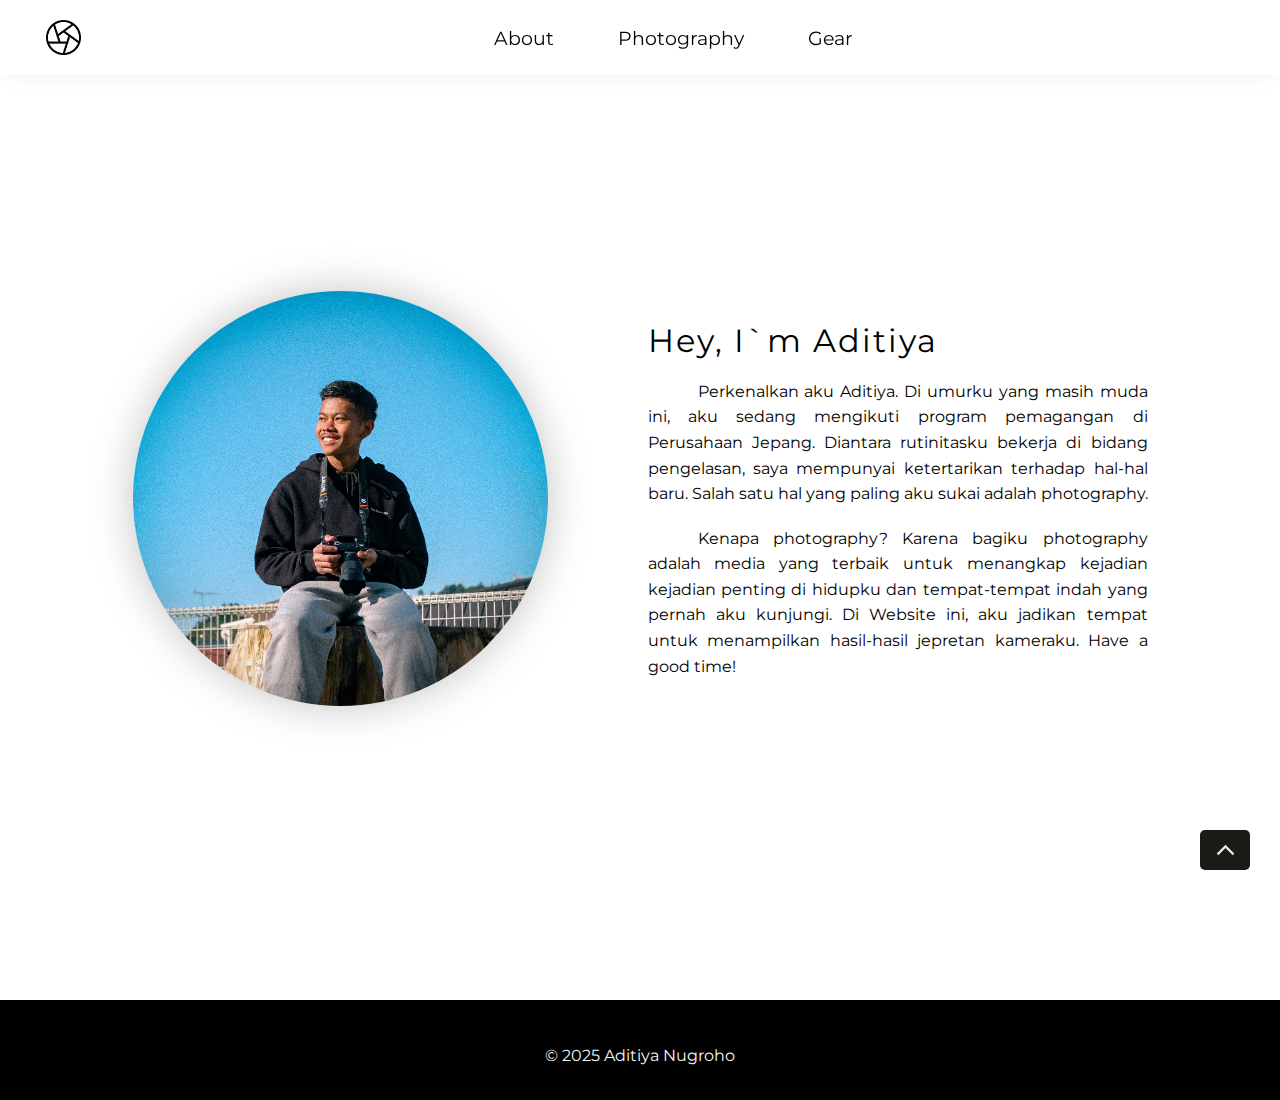
<file: about.html>
<!DOCTYPE html>
<html lang="en">
  <head>
    <meta charset="UTF-8" />
    <meta name="viewport" content="width=device-width, initial-scale=1.0" />
    <title>Aditiya Nugroho</title>
 
    <!-- Styling -->
    <link rel="stylesheet" href="assets/styles/style.css" />

    <!-- Google Font -->
    <link rel="preconnect" href="https://fonts.googleapis.com" />
    <link rel="preconnect" href="https://fonts.gstatic.com" crossorigin />
    <link
      href="https://fonts.googleapis.com/css2?family=Montserrat:ital,wght@0,100..900;1,100..900&display=swap"
      rel="stylesheet"
    />

    <!-- Contact Icon -->
    <link rel="stylesheet" href="https://cdnjs.cloudflare.com/ajax/libs/font-awesome/6.7.1/css/all.min.css" integrity="sha512-5Hs3dF2AEPkpNAR7UiOHba+lRSJNeM2ECkwxUIxC1Q/FLycGTbNapWXB4tP889k5T5Ju8fs4b1P5z/iB4nMfSQ==" crossorigin="anonymous" referrerpolicy="no-referrer" />

    <!-- Favicon -->
     <link rel="shortcut icon" href="assets/images/favicon.png" type="image/x-icon">
  </head>
  <body>

    <header>
      <nav>
        <input type="checkbox" id="sidebar-active">
        <label for="sidebar-active" class="open-sidebar-button">
          <svg xmlns="http://www.w3.org/2000/svg" height="32px" viewBox="0 -960 960 960" width="32px" fill="#000000"><path d="M120-240v-66.67h720V-240H120Zm0-206.67v-66.66h720v66.66H120Zm0-206.66V-720h720v66.67H120Z"/></svg>
        </label>
  
        <label id="overlay" for="sidebar-active"></label>
  
        <div class="nav-logo" id="nav-logo">
          <a href="index.html">
            <img src="assets/images/diaphragm.png" alt="" width="35px">
          </a>
        </div>
  
        <div class="link-container">
            <label for="sidebar-active" class="close-sidebar-button">
              <svg xmlns="http://www.w3.org/2000/svg" height="32px" viewBox="0 -960 960 960" width="32px" fill="#000000"><path d="m251.33-204.67-46.66-46.66L433.33-480 204.67-708.67l46.66-46.66L480-526.67l228.67-228.66 46.66 46.66L526.67-480l228.66 228.67-46.66 46.66L480-433.33 251.33-204.67Z"/></svg>
            </label>
            <a href="about.html">About</a>
            <a href="photography.html">Photography</a>
            <a href="gear.html">Gear</a>
        </div>
      </nav>
    </header>

    <main id="top">
      <div class="content" >
        <div class="content-about" id="content-about">
          <div class="about-image">
            <img src="assets/images/profile-image.jpg" alt="Profile Image" />
          </div>
          <div class="about-description">
            <h1>Hey, I`m Aditiya</h1>
            <br />
            <p>
              Perkenalkan aku Aditiya. Di umurku yang masih muda ini, aku sedang mengikuti program pemagangan di Perusahaan Jepang.
              Diantara rutinitasku bekerja di bidang pengelasan, saya mempunyai ketertarikan terhadap hal-hal baru. Salah satu hal yang 
              paling aku sukai adalah photography.
            </p> <br>
            <p>
              Kenapa photography? Karena bagiku photography adalah media yang terbaik untuk menangkap kejadian kejadian penting di hidupku dan tempat-tempat indah yang pernah aku kunjungi.
              Di Website ini, aku jadikan tempat untuk menampilkan hasil-hasil jepretan kameraku. Have a good time!
            </p>
          </div>
        </div>
      <div class="scrollTop">
        <a href="#top"><svg xmlns="http://www.w3.org/2000/svg" height="35px" viewBox="0 -960 960 960" width="35px" fill="#e8eaed"><path d="m282-353-42-42 240-240 240 240-42 42-198-198-198 198Z"/></svg></a>
      </div>
    </main>

    <footer>
      <div class="footer">
        <div class="contact">
          <a href="https://www.instagram.com/egonyaadit/" target="_blank">
            <i class="fa-brands fa-instagram"></i>
          </a>
          <!-- <a href="mailto:nugroho0845@gmail.com" target="_blank">
            <i class="fa-regular fa-envelope"></i>
          </a> -->
        </div>
        <p>&copy; 2025 Aditiya Nugroho</p>
      </div>
    </footer>
  </body>
</html>
</file>
<file: assets/styles/style.css>
*,
*::before,
*::after {
  box-sizing: border-box;
  margin: 0;
  padding: 0;
  scroll-behavior: smooth;
}

body {
  font-family: "Montserrat", sans-serif;
  height: 100vh;

  display: flex;
  flex-direction: column;
}

/* Navigation Bar */
nav {
  height: 75px;
  width: 100%;
  background-color: white;
  display: flex;
  position: fixed;
  justify-content: center;
  align-items: center; 
  box-shadow:  0px 0px 20px rgba(0, 0, 0, .06);
  animation: slide-down 0.4s ease-out;
  z-index: 10;
}

#navbar-container {
  background-color: transparent;
}

@keyframes slide-down {
  0% {
    opacity: 0;
    transform: translateY(-100px);
  }
  100% {
    opacity: 0.9;
    transform: translateY(-0);
  }
}

.link-container {
  height: 100%;
  width: 100%;
  display: flex;
  flex-direction: row;
  align-items: center;
  justify-content: center;
  gap: 2rem;
}

nav a {
  height: 100%;
  padding: 0.5rem 1rem;
  display: flex;
  position: relative;
  align-items: center;
  text-decoration: none;
  color: black;
  font-size: 1.2rem;
  font-weight: 400;
}

#navbar-container a {
  color: white;
}

.link-container a::after {
  content: "";
  position: absolute;
  background-color: black;
  border-radius: 999px;
  height: 3px;
  left: 0;
  width: 0;
  bottom: -1px;
  transition: 0.3s;
}

#navbar-container a::after {
  background-color: white;
}

.link-container a:hover::after {
  width: 100%;
}

nav .nav-logo {
  position: relative;
  left: 30px;
}

nav svg {
  fill: black;
}

#navbar-container svg {
  fill: white;
}

#sidebar-active {
  display: none;
}

.open-sidebar-button, .close-sidebar-button {
  display: none;
}

/* Medium devices (768 dan di bawahnya) */
@media screen and (max-width: 768px) {
  .link-container {
    flex-direction: column;
    align-items: flex-start;
    justify-content: flex-start;

    position: fixed;
    top: 0;
    right: -100%;
    z-index: 10;
    width: 200px;
    gap: 0;

    background-color: white;
    transition: 0.75s ease-out;
  }

  #nav-list {
    background-color: black;
  }

  nav a {
    font-size: 1rem;
  }

  nav .nav-logo {
  display: flex;
  justify-content: center;
  align-items: center;
  position: relative;
  left: 0;
  }

  nav a {
    box-sizing: border-box;
    height: auto;
    width: 80%;
    padding: 20px 30px;
  }

  #nav-logo a {
    display: flex;
    justify-content: center;
  }

  nav .open-sidebar-button {
    position: absolute;
    right: 0;
  }

  .open-sidebar-button, .close-sidebar-button {
    display: block;
    padding: 20px;
  }

  #sidebar-active:checked ~ .link-container {
    right: 0;
  }

  #sidebar-active:checked ~ #overlay {
    background-color: black;
    opacity: 0.2;
    height: 100%;
    width: 100%;
    position: fixed;
    top: 0;
    left: 0;
    z-index: 9;
  }

}

main {
  width: 100%;
}

/* Back To Top Button  */
.scrollTop {
  position: fixed;
  bottom: 30px;
  right: 30px; 
}

.scrollTop a{
  display: flex;
  justify-content: center;
  align-items: center;
  text-decoration: none;
  width: 50px;
  height: 40px;
  color: rgb(212, 212, 212);
  background-color: #181C14;
  border-radius: 5px;
  cursor: pointer;
}

.scrollTop a:hover {
  background-color: #2c2c2c;
}

/* Medium devices (768 dan di bawahnya) */
@media screen and (max-width: 768px) {
  .scrollTop {
    display: none;
  }
}

/* Home Page */
.container {
  width: 100%;
  display: flex;
  justify-content: flex-start;
  align-items: center;
  overflow: hidden;
}

.wrapper {
  width: 100%;
  display: flex;
  animation: slide 30s linear infinite;
}

#picture-horizontal img {
  height: auto;
}

#picture-vertical {
  display: none;
}

@keyframes slide {
  0%{
      opacity: 0.5;
      transform: translateX(0);
  }
  5%{
      opacity: 1;
  }
  25%{
      transform: translateX(0);
  }
  30%{
      transform: translateX(-100%);
  }
  50%{
      transform: translateX(-100%);
  }
  55%{
      transform: translateX(-200%);
  }
  75%{
      transform: translateX(-200%);
  }
  80%{
      transform: translateX(-300%);
  }
  100%{
      transform: translateX(-300%);
  }
  
}

.wrapper img {
  width: 100%;
  height: 100%;
  object-fit: cover;
}

.wrapper img:hover {
  cursor: grab;
}

@media screen and (max-width: 528px) {
  #picture-horizontal {
    display: none;
  }

  #picture-vertical {
    display: flex;
    height: auto;
  }

  #picture-vertical img {
    height: 100vh;
  }
}

/* About */
.content-about {
  display: flex;
  flex-direction: row;
  width: 100%;
  height: 100vh;
  align-items: center;
  justify-content: center;
  margin-top: 50px;
  margin-bottom: 50px;
}

.content .content-about .about-image img {
  max-width: 415px;
  border-radius: 100%;
  margin: 0 50px 0 50px;
  box-shadow: 0px 0px 42px 0px rgba(179, 179, 179, 0.8);
}

.content .content-about .about-description {
  max-width: 500px;
  margin: 0 50px 0 50px;
}

.content .content-about .about-description h1 {
  letter-spacing: 2px;
  font-weight: 400;
  font-size: 2rem; 
}

.content .content-about .about-description p {
  line-height: 1.6rem;
  text-indent: 10%;
  text-align: justify;
}

/* Medium devices (768 dan di bawahnya) */
@media screen and (max-width: 768px) {
  .content-about {
    display: flex;
    flex-direction: column;
    gap: 20px;
    margin-top: 100px;
    margin-bottom: 100px;
  }

  .content .content-about .about-image img {
    width: 315px;
    margin: 50px 0 50px 0;
  }

  .content .content-about .about-description h1 {
    font-size: 1.8rem; 
  }
  
  .content .content-about .about-description p {
    line-height: 1.4rem;
  }

}

/* Photography */
.photography {
  display: flex;
  justify-content: flex-start;
  align-items: center;
  flex-direction: column;
  margin-top: 50px;
  margin-bottom: 50px;
  width: 100%;
  height: 100vh;
}
.content-photography {
  margin: 50px 50px 0 50px;
  width: 90%;
  max-width: 1280px;
}

.content .content-photography .title-photography h1 {
  display: flex;
  justify-content: flex-start;
  max-width: 1240px;
  width: 90%;
  letter-spacing: 2px;
  font-weight: 400;
  font-size: 2rem;
  margin-top: 50px;
  margin-block-start: 0.67em;
  margin-block-end: 0.67em;
  margin-inline-start: 0px;
  margin-inline-end: 0px;
  unicode-bidi: isolate;
}

.content .content-photography .img-area .front {
  display: flex;
  justify-content: center;
  align-items: center;
  flex-wrap: wrap;
  flex-direction: row;
  margin-top: 50px;
}

.content .content-photography .img-area .front img {
    width: 275px;
    border-radius: 20px 20px 20px 20px;
}

.content .content-photography .img-area .front img:hover {
  box-shadow:
  -7px -7px 20px 0px #fff9,
  -4px -4px 5px 0px #fff9,
  7px 7px 20px 0px #0002,
  4px 4px 5px 0px #0001;
  opacity: 0.7;
}

.content .content-photography .img-area .front span {
    padding: 0 20px 20px;
}

.content .content-photography .img-area .front h2 {
  display: block;
  margin-top: 10px;
}

.content .content-photography .img-area .front a {
  text-decoration: none;
  color: black;
}

.content .content-photography .img-area .front a h2 {
  font-size: 1.5rem;
  font-weight: 350;
}

/* Medium devices (768 dan di bawahnya) */
@media screen and (max-width: 768px) {
  .photography {
    flex-direction: column;
    height: auto;
  }

  .content .content-photography .title-photography h1 {
    font-size: 1.8rem;
  }

  .content .content-photography .img-area .front a h2 {
    font-size: 1.3rem;
  }

  .content-photography {
    width: 90%;
  }

  .content .content-photography .img-area .front span {
    padding-bottom: 50px;
  }

  .content .content-photography .img-area .front img {
    width: 100%;
    aspect-ratio: auto 637 / 956;
    gap: 0px;
  }
}

/* Gear */
.content .content-gear {
  width: 100%;
  height: 100vh;
  display: flex;
  justify-content: flex-start;
  align-items: center;
  flex-direction: column;
  margin-top: 100px;
}

.content .content-gear h1 {
  letter-spacing: 2px;
  font-weight: 400;
  font-size: 2rem;
  margin-top: 40px;
}

.content .content-gear .gear-category {
  display: flex;
  width: 100%;
  max-width: 1280px;
  margin-top: 50px;
  margin-bottom: 50px;
  flex-direction: column;
  justify-content: center;
  align-items: center;
}

.content .content-gear .gear-category h2 {
  font-weight: 375;
  font-size: 1.5rem;
}

.content .content-gear .gear-category ul {
  display: flex;
  margin-top: 20px;
  flex-direction: row;
  justify-content: space-between;
  gap: 50px;
}

.content .content-gear .gear-category ul li {
  list-style-type: none;
  display: flex;
  justify-content: center;
  align-items: center;
  flex-direction: column;
  width: 340px;
}

.content .content-gear .gear-category ul li a {
  text-decoration: none;
  color: black;
  margin-block-start: 1rem;
  margin-block-end: 1rem;
}

.content .content-gear .gear-category ul li a h3 {
  display: flex;
  justify-content: center;
  font-weight: 350;
  font-size: 1.2rem;

}

.content .content-gear .gear-category ul li a h3:hover {
 color: #626262;
}

.content .content-gear .gear-category ul li p {
  align-self: flex-start;
}

.content .content-gear .gear-category ul li img {
  width: 250px;
  padding-bottom: 20px;
}

/* Medium devices (768 dan di bawahnya) */
@media screen and (max-width: 768px) {
  .content .content-gear .gear-category ul {
    flex-direction: column;
  }

  .content .content-gear {
    height: auto;
  }

  .content .content-gear h1 {
    font-size: 1.8rem;
  }

  .content .content-gear .gear-category h2 {
    font-size: 1.3rem;
  }

  .content .content-gear .gear-category ul li a h3 {
    font-size: 1rem;
  
  }

}

/* footer */
footer {
  display: flex;
  justify-content: center;
  width: 100%;
  background-color: black;
}

.footer {
  background-color: black;
  height: 100px;
  display: flex;
  justify-content: center;
  align-items: center;
  flex-direction: column;
  gap: 10px;
}

.footer .contact {
  display: flex;
  gap: 15px;
}

.footer .contact a {
  text-decoration: none;
  color: whitesmoke;
  font-size: 1.5rem;
}

.footer p {
  color: whitesmoke;
  font-size: 1rem;
}

/* Medium devices (768 dan di bawahnya) */
@media screen and (max-width: 768px) {
  .footer .contact a {
    font-size: 1.3rem;
  }
  
  .footer p {
    font-size: 0.9rem;
  }
}
</file>
